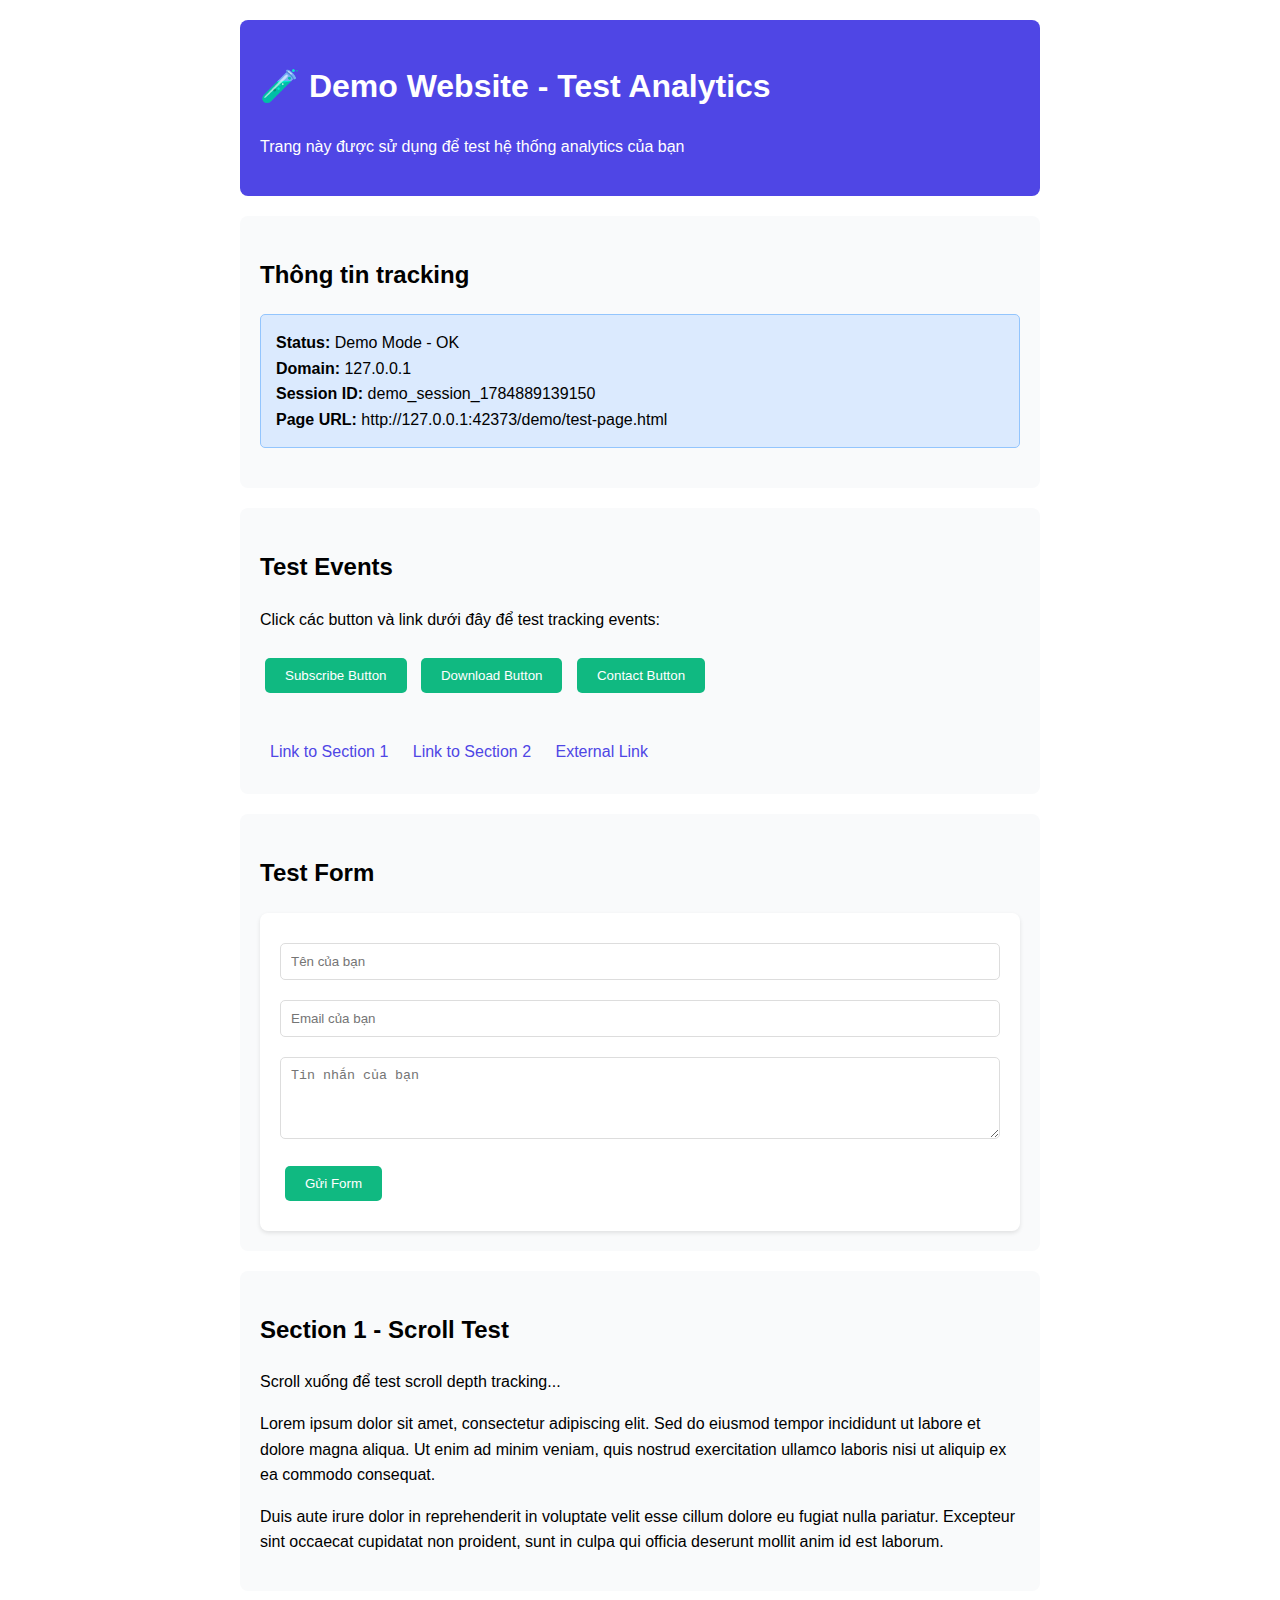
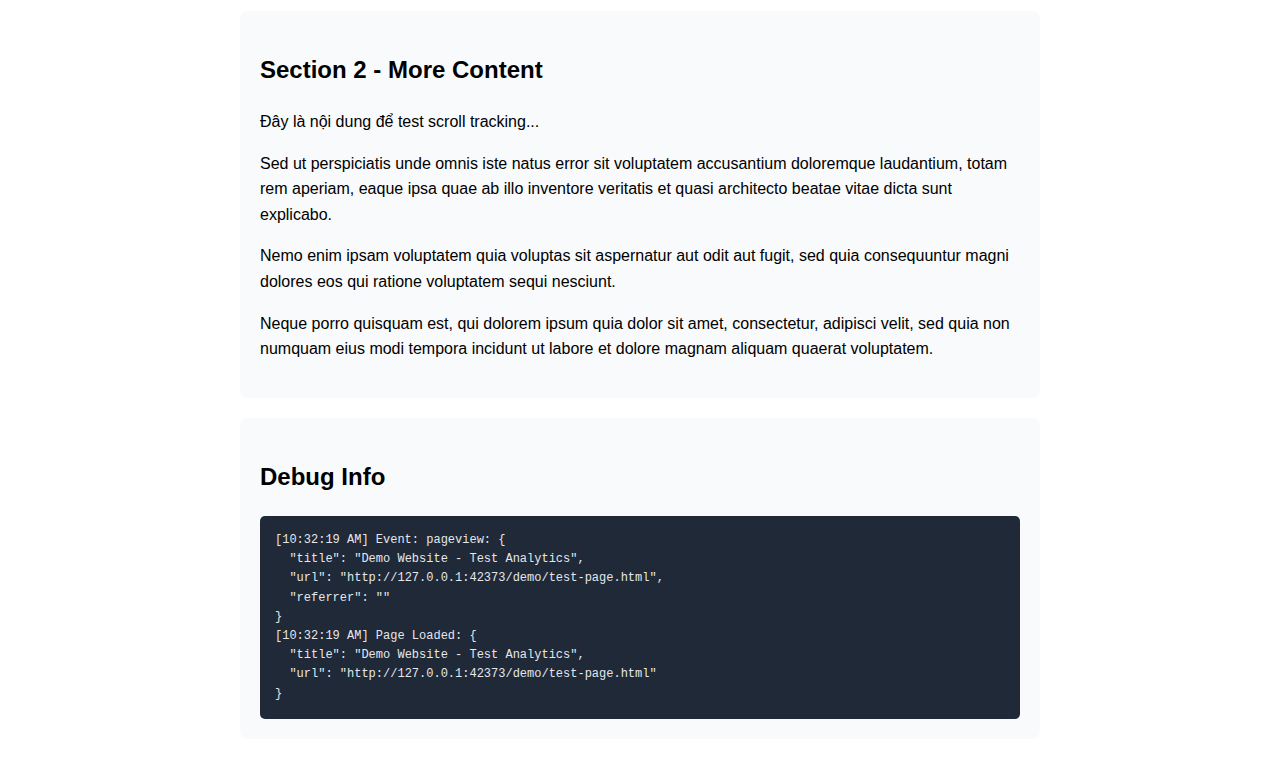
<file: demo/test-page.html>
<!DOCTYPE html>
<html lang="vi">
<head>
    <meta charset="UTF-8">
    <meta name="viewport" content="width=device-width, initial-scale=1.0">
    <title>Demo Website - Test Analytics</title>
    <style>
        body {
            font-family: Arial, sans-serif;
            max-width: 800px;
            margin: 0 auto;
            padding: 20px;
            line-height: 1.6;
        }
        .header {
            background: #4f46e5;
            color: white;
            padding: 20px;
            border-radius: 8px;
            margin-bottom: 20px;
        }
        .content {
            background: #f9fafb;
            padding: 20px;
            border-radius: 8px;
            margin-bottom: 20px;
        }
        .button {
            background: #10b981;
            color: white;
            padding: 10px 20px;
            border: none;
            border-radius: 5px;
            cursor: pointer;
            margin: 10px 5px;
        }
        .button:hover {
            background: #059669;
        }
        .link {
            color: #4f46e5;
            text-decoration: none;
            margin: 10px;
            display: inline-block;
        }
        .status {
            background: #dbeafe;
            border: 1px solid #93c5fd;
            padding: 15px;
            border-radius: 5px;
            margin: 20px 0;
        }
        .form {
            background: white;
            padding: 20px;
            border-radius: 8px;
            box-shadow: 0 2px 4px rgba(0,0,0,0.1);
        }
        .form input, .form textarea {
            width: 100%;
            padding: 10px;
            margin: 10px 0;
            border: 1px solid #ddd;
            border-radius: 5px;
            box-sizing: border-box;
        }
    </style>
</head>
<body>
    <div class="header">
        <h1>🧪 Demo Website - Test Analytics</h1>
        <p>Trang này được sử dụng để test hệ thống analytics của bạn</p>
    </div>

    <div class="content">
        <h2>Thông tin tracking</h2>
        <div class="status">
            <strong>Status:</strong> <span id="trackingStatus">Đang kiểm tra...</span><br>
            <strong>Domain:</strong> <span id="currentDomain"></span><br>
            <strong>Session ID:</strong> <span id="sessionId"></span><br>
            <strong>Page URL:</strong> <span id="pageUrl"></span>
        </div>
    </div>

    <div class="content">
        <h2>Test Events</h2>
        <p>Click các button và link dưới đây để test tracking events:</p>
        
        <button class="button" onclick="testButtonClick('subscribe')">Subscribe Button</button>
        <button class="button" onclick="testButtonClick('download')">Download Button</button>
        <button class="button" onclick="testButtonClick('contact')">Contact Button</button>
        
        <br><br>
        
        <a href="#section1" class="link">Link to Section 1</a>
        <a href="#section2" class="link">Link to Section 2</a>
        <a href="https://google.com" class="link" target="_blank">External Link</a>
    </div>

    <div class="content">
        <h2>Test Form</h2>
        <div class="form">
            <form onsubmit="testFormSubmit(event)">
                <input type="text" placeholder="Tên của bạn" required>
                <input type="email" placeholder="Email của bạn" required>
                <textarea placeholder="Tin nhắn của bạn" rows="4" required></textarea>
                <button type="submit" class="button">Gửi Form</button>
            </form>
        </div>
    </div>

    <div class="content" id="section1">
        <h2>Section 1 - Scroll Test</h2>
        <p>Scroll xuống để test scroll depth tracking...</p>
        <p>Lorem ipsum dolor sit amet, consectetur adipiscing elit. Sed do eiusmod tempor incididunt ut labore et dolore magna aliqua. Ut enim ad minim veniam, quis nostrud exercitation ullamco laboris nisi ut aliquip ex ea commodo consequat.</p>
        <p>Duis aute irure dolor in reprehenderit in voluptate velit esse cillum dolore eu fugiat nulla pariatur. Excepteur sint occaecat cupidatat non proident, sunt in culpa qui officia deserunt mollit anim id est laborum.</p>
    </div>

    <div class="content" id="section2">
        <h2>Section 2 - More Content</h2>
        <p>Đây là nội dung để test scroll tracking...</p>
        <p>Sed ut perspiciatis unde omnis iste natus error sit voluptatem accusantium doloremque laudantium, totam rem aperiam, eaque ipsa quae ab illo inventore veritatis et quasi architecto beatae vitae dicta sunt explicabo.</p>
        <p>Nemo enim ipsam voluptatem quia voluptas sit aspernatur aut odit aut fugit, sed quia consequuntur magni dolores eos qui ratione voluptatem sequi nesciunt.</p>
        <p>Neque porro quisquam est, qui dolorem ipsum quia dolor sit amet, consectetur, adipisci velit, sed quia non numquam eius modi tempora incidunt ut labore et dolore magnam aliquam quaerat voluptatem.</p>
    </div>

    <div class="content">
        <h2>Debug Info</h2>
        <div id="debugInfo" style="background: #1f2937; color: #e5e7eb; padding: 15px; border-radius: 5px; font-family: monospace; font-size: 12px; white-space: pre-wrap;"></div>
    </div>

    <!-- Analytics Tracking Code -->
    <script>
        // Đây là nơi bạn sẽ chèn mã tracking.js
        // Hoặc thay thế bằng URL thật của tracking script
        
        // Cấu hình cho demo
        const DEMO_CONFIG = {
            apiUrl: '../api/track.php', // Thay đổi thành URL thật của bạn
            sessionTimeout: 30 * 60 * 1000,
            trackingEnabled: true,
            debug: true // Bật debug mode
        };

        // Simulation của tracking system (thay thế bằng tracking.js thật)
        window.analytics = {
            track: function(eventName, data) {
                console.log('🎯 Analytics Event:', eventName, data);
                addDebugInfo(`Event: ${eventName}`, data);
                
                // Thực tế sẽ gửi đến API
                if (DEMO_CONFIG.trackingEnabled) {
                    // fetch(DEMO_CONFIG.apiUrl, { ... })
                }
            },
            config: function(newConfig) {
                Object.assign(DEMO_CONFIG, newConfig);
                console.log('⚙️ Analytics Config Updated:', DEMO_CONFIG);
            }
        };

        // Demo functions
        function testButtonClick(buttonType) {
            analytics.track('button_click', {
                button_type: buttonType,
                page: 'demo',
                timestamp: new Date().toISOString()
            });
        }

        function testFormSubmit(event) {
            event.preventDefault();
            analytics.track('form_submit', {
                form_type: 'contact',
                page: 'demo',
                timestamp: new Date().toISOString()
            });
            alert('Form submitted! Check console for analytics event.');
        }

        function addDebugInfo(event, data) {
            const debugDiv = document.getElementById('debugInfo');
            const timestamp = new Date().toLocaleTimeString();
            debugDiv.textContent += `[${timestamp}] ${event}: ${JSON.stringify(data, null, 2)}\n`;
            debugDiv.scrollTop = debugDiv.scrollHeight;
        }

        // Update page info
        document.addEventListener('DOMContentLoaded', function() {
            document.getElementById('currentDomain').textContent = window.location.hostname;
            document.getElementById('pageUrl').textContent = window.location.href;
            document.getElementById('sessionId').textContent = 'demo_session_' + Date.now();
            document.getElementById('trackingStatus').textContent = 'Demo Mode - OK';
            
            // Simulate page view
            analytics.track('pageview', {
                title: document.title,
                url: window.location.href,
                referrer: document.referrer
            });

            addDebugInfo('Page Loaded', {
                title: document.title,
                url: window.location.href
            });
        });

        // Test visibility change
        document.addEventListener('visibilitychange', function() {
            analytics.track('visibility_change', {
                hidden: document.hidden,
                timestamp: new Date().toISOString()
            });
        });
    </script>

    <!-- Chèn tracking.js thật ở đây -->
    <!-- <script src="../tracking.js"></script> -->
    
    <!-- Hoặc chèn mã tracking trực tiếp -->
    <script>
        // CHÚ Ý: Thay thế đoạn demo code ở trên bằng nội dung file tracking.js
        // và cấu hình đúng apiUrl
        console.log('📝 Để sử dụng thật, hãy thay thế đoạn code demo bằng tracking.js thật');
        console.log('🔧 Và cấu hình đúng apiUrl trong tracking.js');
    </script>
</body>
</html>
</file>
